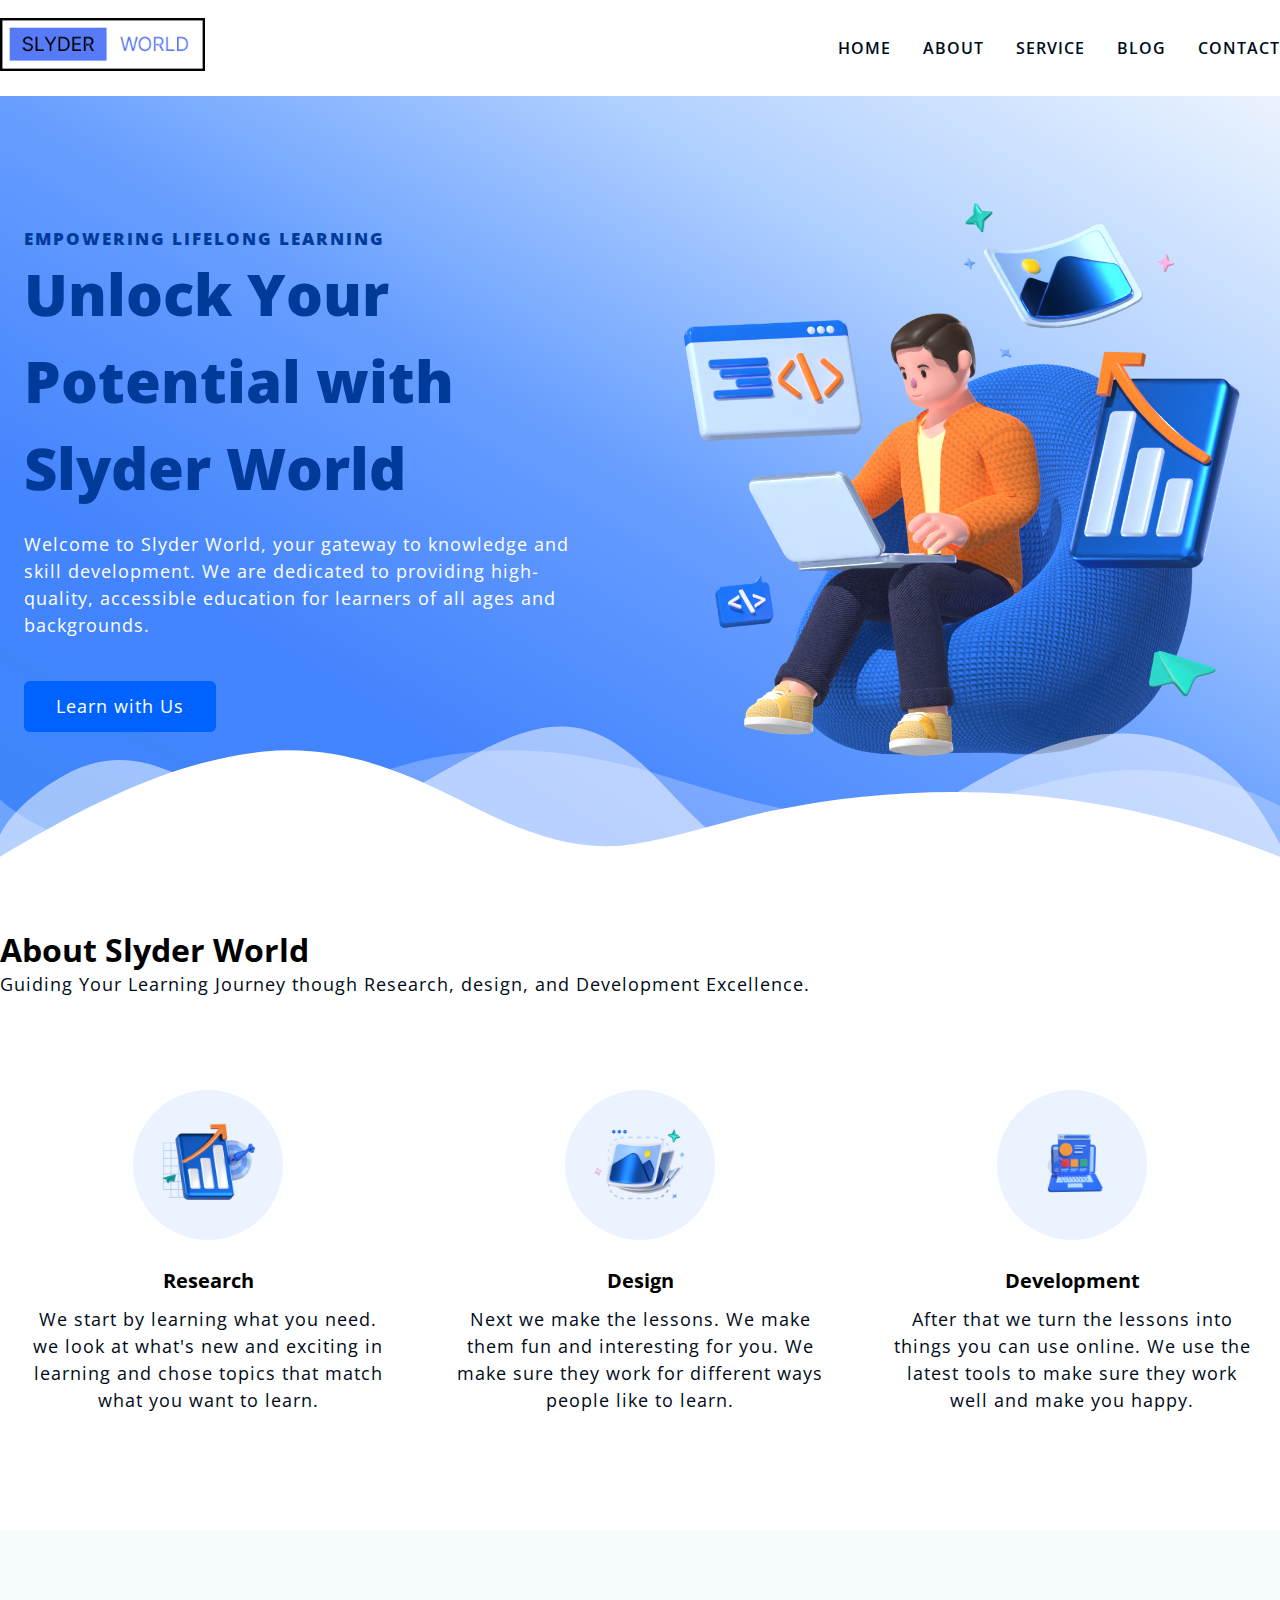
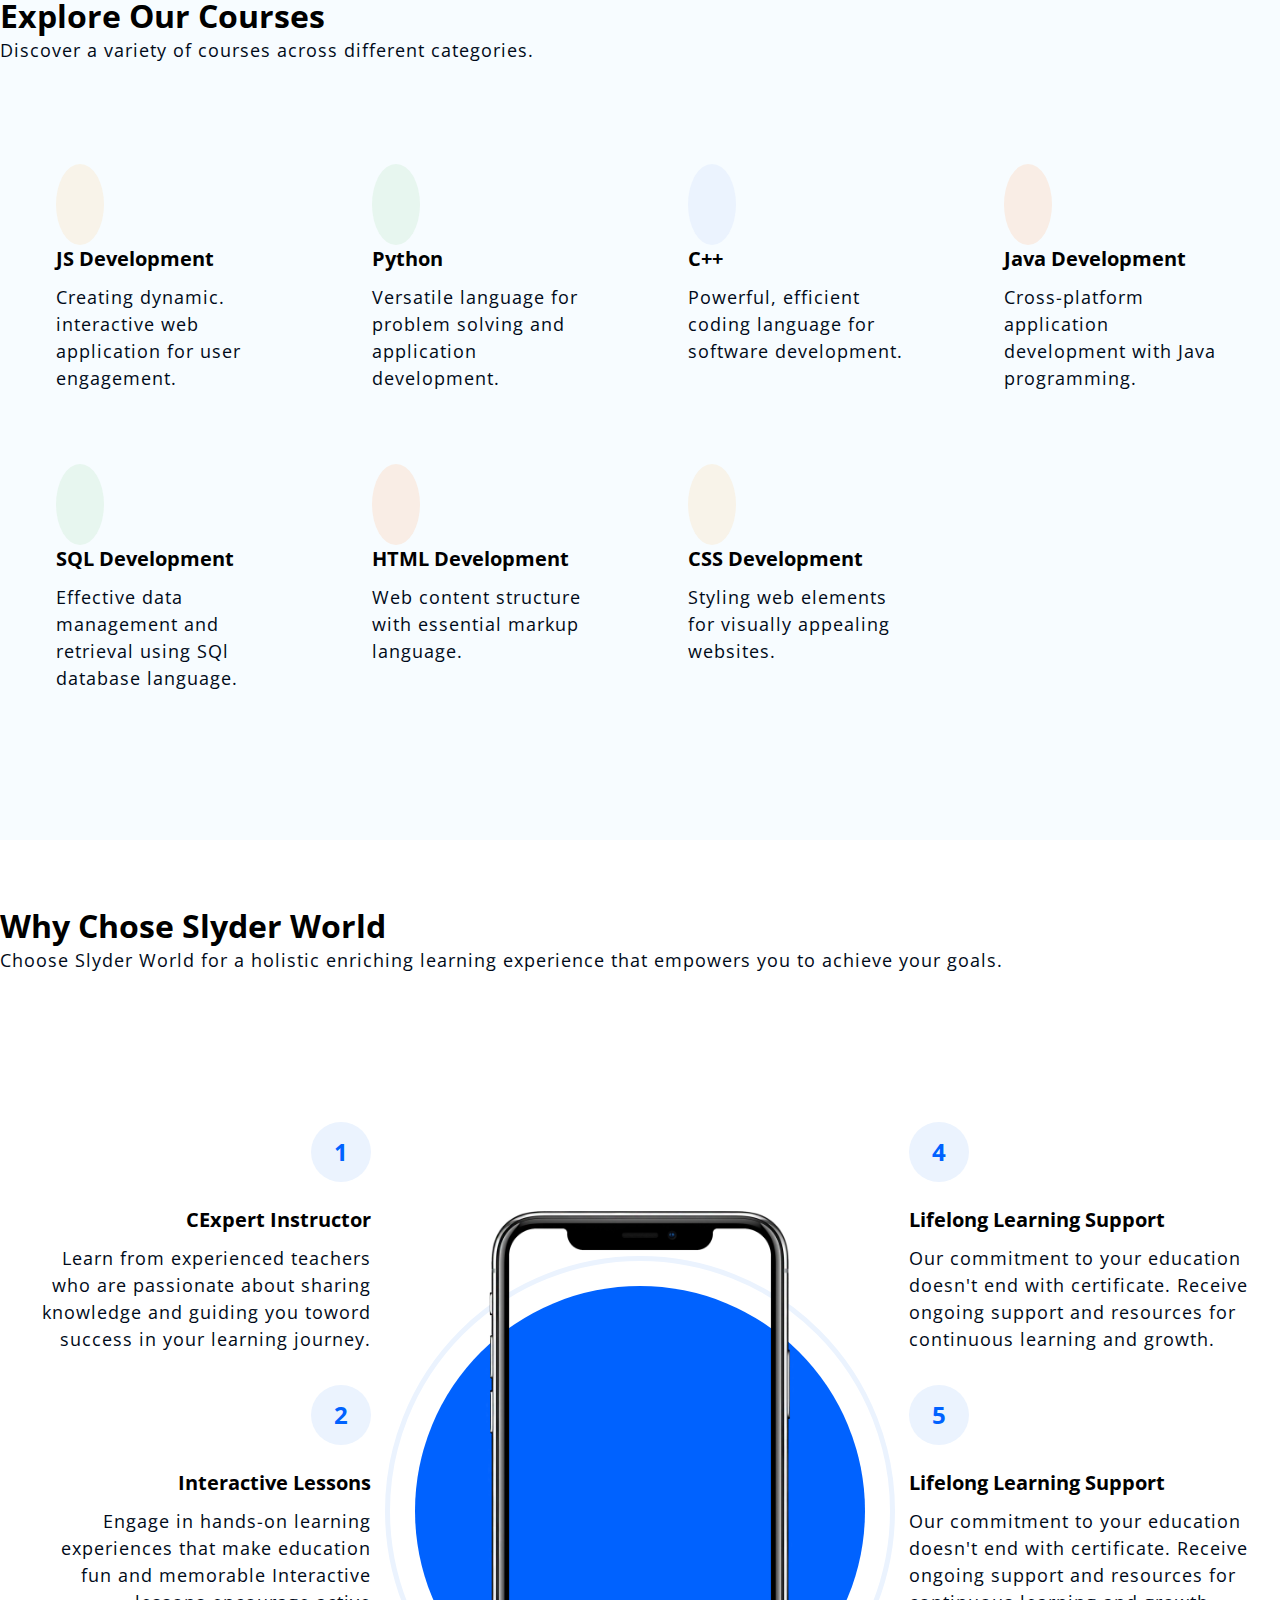
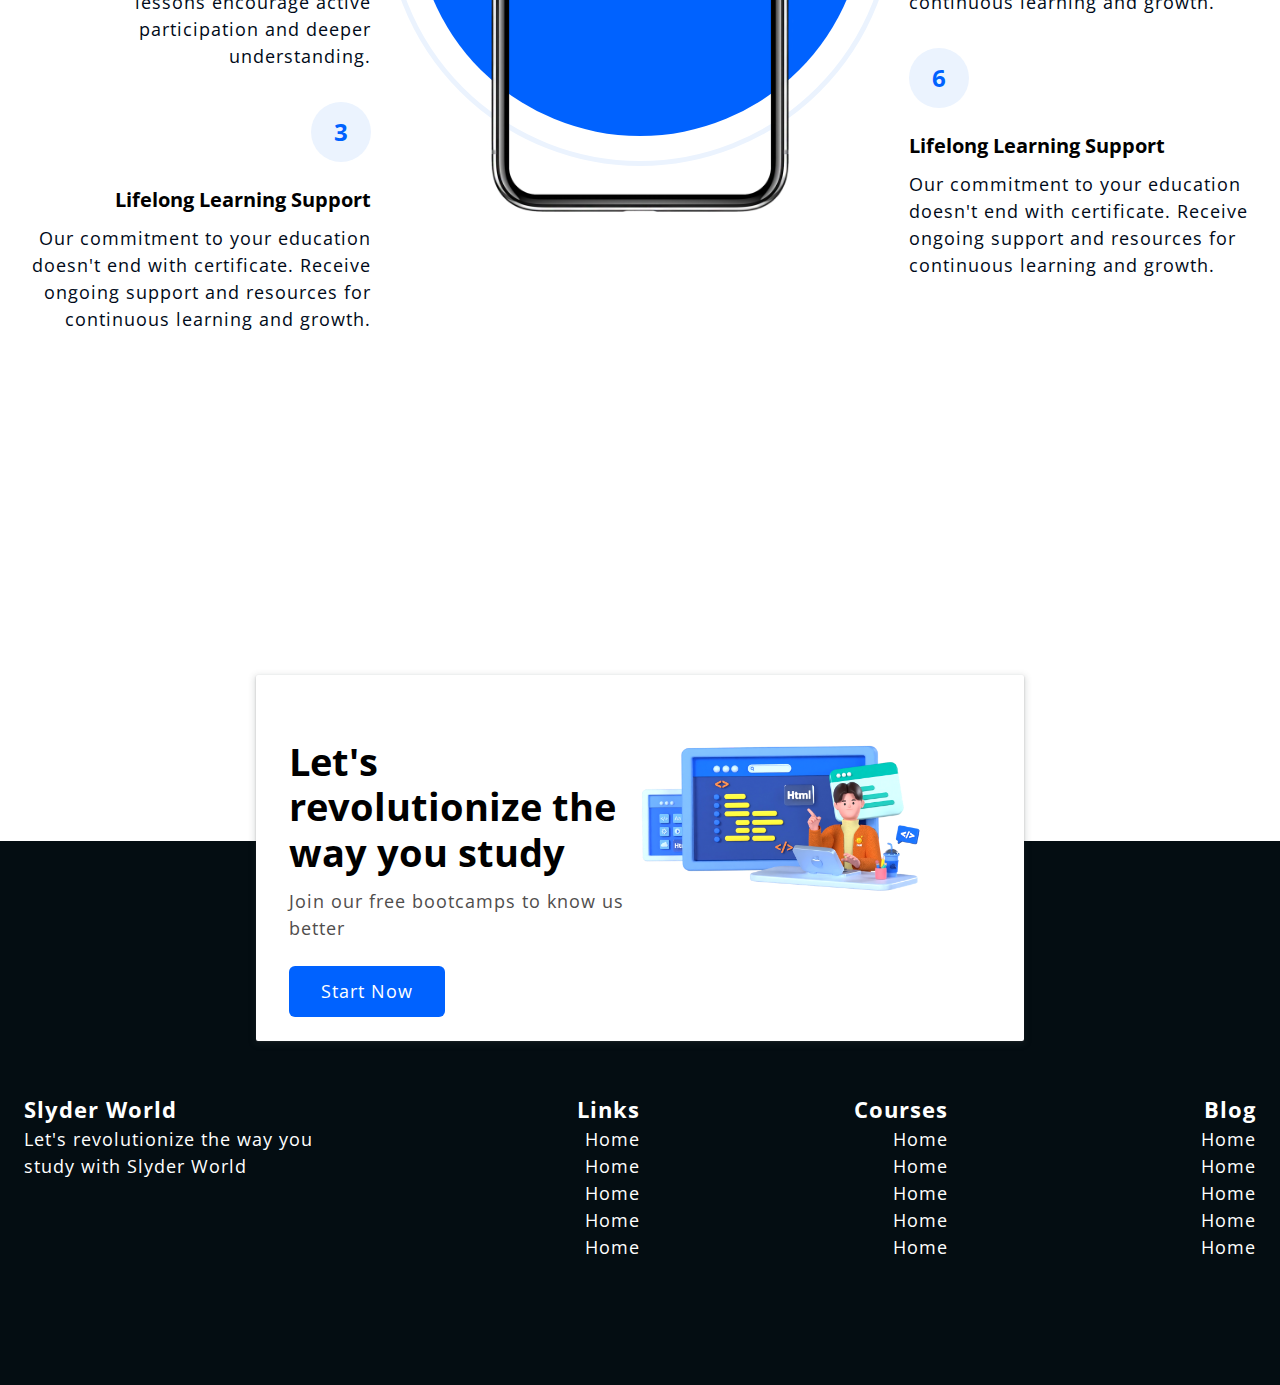
<file: index.html>
<!DOCTYPE html>
<html lang="en">
  <head>
    <meta charset="UTF-8" />
    <meta name="viewport" content="width=device-width, initial-scale=1.0" />
    <link
      rel="stylesheet"
      href="https://cdnjs.cloudflare.com/ajax/libs/font-awesome/6.4.2/css/all.min.css"
      integrity="sha512-z3gLpd7yknf1YoNbCzqRKc4qyor8gaKU1qmn+CShxbuBusANI9QpRohGBreCFkKxLhei6S9CQXFEbbKuqLg0DA=="
      crossorigin="anonymous"
      referrerpolicy="no-referrer"
    />
    <link rel="stylesheet" href="./css/style.css" />
    <title>SLYDER WORLD</title>
  </head>
  <body>
    <!-- ========== Start NAVBAR Section ========== -->

    <header class="section-navbar">
      <div class="container">
        <div class="navbar-brand">
          <a href="./index.html">
            <img
              src="./images/logo.png"
              alt="brand-logo"
              width="80%"
              height="auto"
            />
          </a>
        </div>
        <nav class="navbar">
          <ul>
            <li class="nav-item">
              <a href="./index.html" class="nav-link">home</a>
            </li>
            <li class="nav-item">
              <a href="./about.html" class="nav-link">about</a>
            </li>
            <li class="nav-item">
              <a href="./service.html" class="nav-link">service</a>
            </li>
            <li class="nav-item">
              <a href="./blog.html" class="nav-link">blog</a>
            </li>
            <li class="nav-item">
              <a href="./contact.html" class="nav-link">contact</a>
            </li>
          </ul>
        </nav>
      </div>
    </header>

    <!-- ========== End NAVBAR Section ========== -->

    <!-- ========== Start HERO Section ========== -->

    <main>
      <div class="section-hero">
        <div class="container grid grid-two--cols">
          <div class="section-hero--contant">
            <div class="hero-subheading">EMPOWERING LIFELONG LEARNING</div>
            <h1 class="hero-heading">
              Unlock Your Potential with Slyder World
            </h1>
            <p class="hero-para">
              Welcome to Slyder World, your gateway to knowledge and skill
              development. We are dedicated to providing high-quality,
              accessible education for learners of all ages and backgrounds.
            </p>
            <div class="hero-btn">
              <a href="./service.html" class="btn btn-white">Learn with Us</a>
            </div>
          </div>
          <div class="section-hero--img">
            <figure>
              <img src="./images/main-hero.png" alt="main-hero-img" />
            </figure>
          </div>
        </div>
      </div>
      <div class="custom-shape-divider-bottom-1697269129">
        <svg
          data-name="Layer 1"
          xmlns="http://www.w3.org/2000/svg"
          viewBox="0 0 1200 120"
          preserveAspectRatio="none"
        >
          <path
            d="M0,0V46.29c47.79,22.2,103.59,32.17,158,28,70.36-5.37,136.33-33.31,206.8-37.5C438.64,32.43,512.34,53.67,583,72.05c69.27,18,138.3,24.88,209.4,13.08,36.15-6,69.85-17.84,104.45-29.34C989.49,25,1113-14.29,1200,52.47V0Z"
            opacity=".25"
            class="shape-fill"
          ></path>
          <path
            d="M0,0V15.81C13,36.92,27.64,56.86,47.69,72.05,99.41,111.27,165,111,224.58,91.58c31.15-10.15,60.09-26.07,89.67-39.8,40.92-19,84.73-46,130.83-49.67,36.26-2.85,70.9,9.42,98.6,31.56,31.77,25.39,62.32,62,103.63,73,40.44,10.79,81.35-6.69,119.13-24.28s75.16-39,116.92-43.05c59.73-5.85,113.28,22.88,168.9,38.84,30.2,8.66,59,6.17,87.09-7.5,22.43-10.89,48-26.93,60.65-49.24V0Z"
            opacity=".5"
            class="shape-fill"
          ></path>
          <path
            d="M0,0V5.63C149.93,59,314.09,71.32,475.83,42.57c43-7.64,84.23-20.12,127.61-26.46,59-8.63,112.48,12.24,165.56,35.4C827.93,77.22,886,95.24,951.2,90c86.53-7,172.46-45.71,248.8-84.81V0Z"
            class="shape-fill"
          ></path>
        </svg>
      </div>
    </main>

    <!-- ========== End HERO Section ========== -->

    <!-- ?========== Start About Section ========== -->

    <section class="section-about">
      <div class="container">
        <h2 class="section-common--heading">About Slyder World</h2>
        <p class="section-common-subheading">
          Guiding Your Learning Journey though Research, design, and Development
          Excellence.
        </p>

        <div class="container grid grid-three--cols">
          <div class="about-div">
            <div class="icon">
              <img src="./images/research.png" alt="" />
            </div>
            <h3 class="section-common-title">Research</h3>
            <p class="section-common-subheading">
              We start by learning what you need. we look at what's new and
              exciting in learning and chose topics that match what you want to
              learn.
            </p>
          </div>

          <div class="about-div">
            <div class="icon">
              <img src="./images/design.png" alt="" />
            </div>
            <h3 class="section-common-title">Design</h3>
            <p class="section-common-subheading">
              Next we make the lessons. We make them fun and interesting for
              you. We make sure they work for different ways people like to
              learn.
            </p>
          </div>

          <div class="about-div">
            <div class="icon">
              <img src="./images/dev.png" alt="" />
            </div>
            <h3 class="section-common-title">Development</h3>
            <p class="section-common-subheading">
              After that we turn the lessons into things you can use online. We
              use the latest tools to make sure they work well and make you
              happy.
            </p>
          </div>
        </div>
      </div>
    </section>

    <!-- ========== End About Section ========== -->

    <!-- ========== Start COURSES Section ========== -->

    <section class="section-course">
      <div class="container">
        <h2 class="section-common--heading">Explore our courses</h2>
        <p class="section-common-subheading">
          Discover a variety of courses across different categories.
        </p>
        <div class="container grid grid-four--cols">
          <div class="course-div">
            <div class="icon">
              <i class="fa-brands fa-square-js"></i>
            </div>
            <h3 class="section-common-title">JS Development</h3>
            <p class="section-common-subheading">
              Creating dynamic. interactive web application for user engagement.
            </p>
          </div>

          <div class="course-div">
            <div class="icon">
              <i class="fa-brands fa-python"></i>
            </div>
            <h3 class="section-common-title">Python</h3>
            <p class="section-common-subheading">
              Versatile language for problem solving and application
              development.
            </p>
          </div>

          <div class="course-div">
            <div class="icon">
              <i class="fa-brands fa-codepen"></i>
            </div>
            <h3 class="section-common-title">C++</h3>
            <p class="section-common-subheading">
              Powerful, efficient coding language for software development.
            </p>
          </div>

          <div class="course-div">
            <div class="icon">
              <i class="fa-brands fa-java"></i>
            </div>
            <h3 class="section-common-title">Java Development</h3>
            <p class="section-common-subheading">
              Cross-platform application development with Java programming.
            </p>
          </div>

          <div class="course-div">
            <div class="icon">
              <i class="fa-brands fa-codepen"></i>
            </div>
            <h3 class="section-common-title">SQL Development</h3>
            <p class="section-common-subheading">
              Effective data management and retrieval using SQl database
              language.
            </p>
          </div>

          <div class="course-div">
            <div class="icon">
              <i class="fa-brands fa-html5"></i>
            </div>
            <h3 class="section-common-title">HTML Development</h3>
            <p class="section-common-subheading">
              Web content structure with essential markup language.
            </p>
          </div>

          <div class="course-div">
            <div class="icon">
              <i class="fa-brands fa-css3-alt"></i>
            </div>
            <h3 class="section-common-title">CSS Development</h3>
            <p class="section-common-subheading">
              Styling web elements for visually appealing websites.
            </p>
          </div>
        </div>
      </div>
    </section>

    <!-- ========== End COURSES Section ========== -->

    <!-- ========== Start Why chose Section ========== -->

    <section class="section-why--chose">
      <div class="container">
        <h2 class="section-common--heading">Why chose Slyder World</h2>
        <p class="section-common-subheading">
          Choose Slyder World for a holistic enriching learning experience that
          empowers you to achieve your goals.
        </p>
      </div>

      <div class="container grid grid-three--cols">
        <div class="chose-left-div text-align--right">
          <div class="why-chose--div">
            <div class="common-text-highlight">1</div>
            <h3 class="section-common-title">CExpert Instructor</h3>
            <p class="section-common-subheading">
              Learn from experienced teachers who are passionate about sharing
              knowledge and guiding you toword success in your learning journey.
            </p>
          </div>

          <div class="why-chose--div">
            <div class="common-text-highlight">2</div>
            <h3 class="section-common-title">Interactive Lessons</h3>
            <p class="section-common-subheading">
              Engage in hands-on learning experiences that make education fun
              and memorable Interactive lessons encourage active participation
              and deeper understanding.
            </p>
          </div>

          <div class="why-chose--div">
            <div class="common-text-highlight">3</div>
            <h3 class="section-common-title">Lifelong Learning Support</h3>
            <p class="section-common-subheading">
              Our commitment to your education doesn't end with certificate.
              Receive ongoing support and resources for continuous learning and
              growth.
            </p>
          </div>
        </div>

        <div class="chose-center--div">
          <figure>
            <img src="./images/mobile.png" alt="" />
          </figure>
        </div>

        <div class="chose-right--div text-align-left">
          <div class="chose-left-div text-align--left">
            <div class="why-chose--div">
              <div class="common-text-highlight">4</div>
              <h3 class="section-common-title">Lifelong Learning Support</h3>
              <p class="section-common-subheading">
                Our commitment to your education doesn't end with certificate.
                Receive ongoing support and resources for continuous learning
                and growth.
              </p>
            </div>

            <div class="why-chose--div">
              <div class="common-text-highlight">5</div>
              <h3 class="section-common-title">Lifelong Learning Support</h3>
              <p class="section-common-subheading">
                Our commitment to your education doesn't end with certificate.
                Receive ongoing support and resources for continuous learning
                and growth.
              </p>
            </div>

            <div class="why-chose--div">
              <div class="common-text-highlight">6</div>
              <h3 class="section-common-title">Lifelong Learning Support</h3>
              <p class="section-common-subheading">
                Our commitment to your education doesn't end with certificate.
                Receive ongoing support and resources for continuous learning
                and growth.
              </p>
            </div>
          </div>
        </div>
      </div>
    </section>

    <!-- ========== End Why chose Section ========== -->

    <!-- ========== Start contact home Section ========== -->

    <div class="section-contact--homepage" id="section---homepage">
      <div class="container grid grid-two--cols">
        <div class="contact-content">
          <h2 class="contact-title">Let's revolutionize the way you study</h2>
          <p>Join our free bootcamps to know us better</p>
          <div class="btn">
            <a href="contact.html">start now</a>
          </div>
        </div>
        <div class="contact-image">
          <img src="./images/main.png" />
        </div>
      </div>
    </div>

    <!-- ========== End contact home Section ========== -->

    <!-- ========== Start Footer Section ========== -->
    <footer>
      <div class="container grid grid-four--cols">
        <div class="footer-1--div">
          <div class="logo-brand">
            <a href="index.html" class="footer-subheading">Slyder World</a>
          </div>
          <p>Let's revolutionize the way you study with Slyder World</p>

          <div class="social-footer--icons">
            <a
              href="https://www.linkedin.com/in/rohan-vishwakarma-18507a293/"
              target="_blank"
            >
              <i class="fa-brands fa-linkedin"></i>
            </a>

            <a
              href="https://www.instagram.com/its_rohan_vishwakarma_/"
              target="_blank"
            >
              <i class="fa-brands fa-instagram"></i>
            </a>

            <a href="https://github.com/RohanVishwakarma001" target="_blank">
              <i class="fa-brands fa-github"></i>
            </a>
          </div>
        </div>

        <div class="footer-2--div">
          <p class="footer-subheading">Links</p>
          <ul>
            <li><a href="#">Home</a></li>
            <li><a href="#">Home</a></li>
            <li><a href="#">Home</a></li>
            <li><a href="#">Home</a></li>
            <li><a href="#">Home</a></li>
          </ul>
        </div>

        <div class="footer-3--div">
          <p class="footer-subheading">Courses</p>
          <ul>
            <li><a href="#">Home</a></li>
            <li><a href="#">Home</a></li>
            <li><a href="#">Home</a></li>
            <li><a href="#">Home</a></li>
            <li><a href="#">Home</a></li>
          </ul>
        </div>

        <div class="footer-4--div">
          <p class="footer-subheading">Blog</p>
          <ul>
            <li><a href="#">Home</a></li>
            <li><a href="#">Home</a></li>
            <li><a href="#">Home</a></li>
            <li><a href="#">Home</a></li>
            <li><a href="#">Home</a></li>
          </ul>
        </div>
      </div>
    </footer>
    <!-- ========== End Footer Section ========== -->
  </body>
</html>
</file>
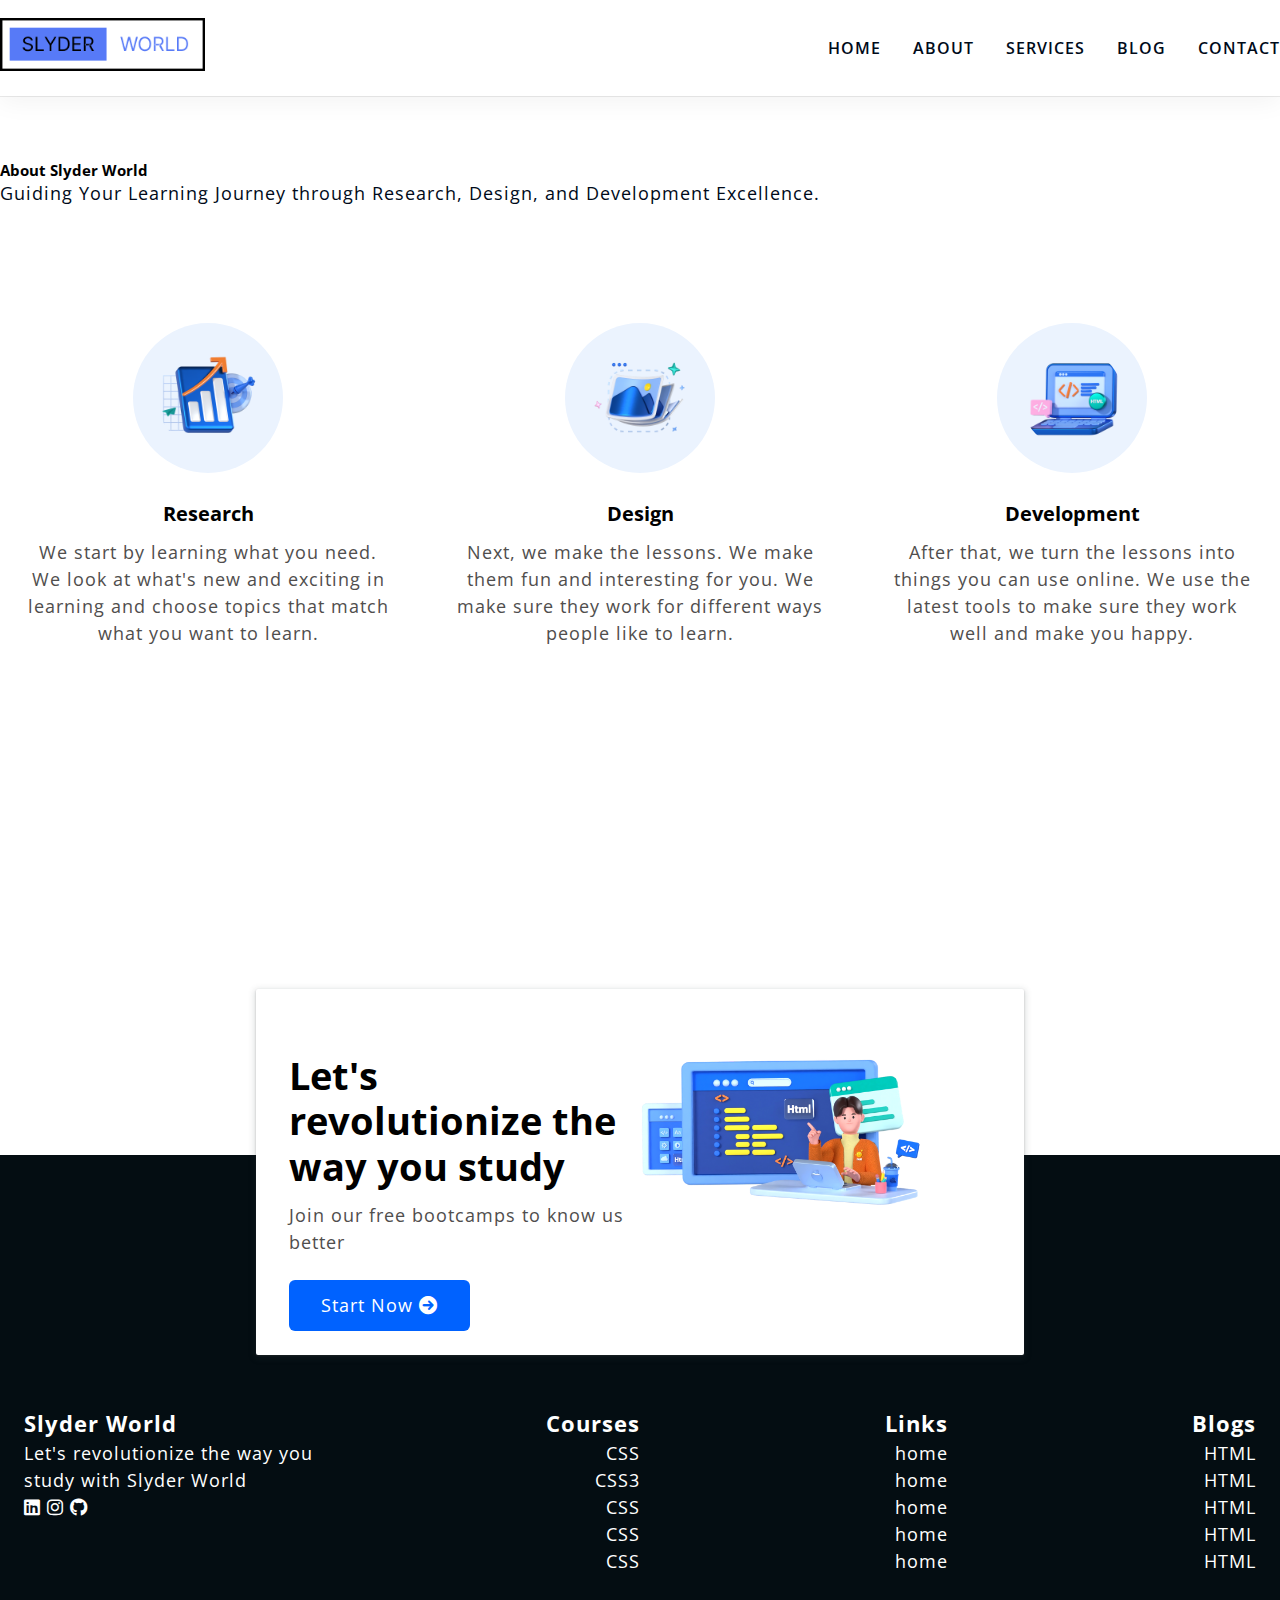
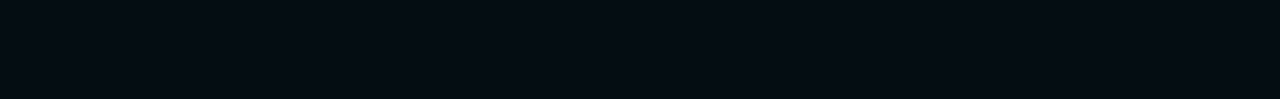
<file: about.html>
<!DOCTYPE html>
<html lang="en">
  <head>
    <meta charset="UTF-8" />
    <meta name="viewport" content="width=device-width, initial-scale=1.0" />
    <title>About page</title>
    <link
      rel="stylesheet"
      href="https://cdnjs.cloudflare.com/ajax/libs/font-awesome/6.0.0/css/all.min.css"
      integrity="sha512-9usAa10IRO0HhonpyAIVpjrylPvoDwiPUiKdWk5t3PyolY1cOd4DSE0Ga+ri4AuTroPR5aQvXU9xC6qOPnzFeg=="
      crossorigin="anonymous"
      referrerpolicy="no-referrer"
    />

    <link rel="stylesheet" href="css/style.css" />
  </head>
  <bod>
    <!-- ========== Start NAVBAR Section ========== -->
    <header class="section-navbar">
      <div class="container">
        <div class="navbar-brand">
          <a href="index.html">
            <img
              src="./images/logo.png"
              alt="my slyder world logo"
              width="80%"
              height="auto"
            />
          </a>
        </div>
        <nav class="navbar">
          <ul>
            <li class="nav-item">
              <a class="nav-link" href="index.html"> home </a>
            </li>
            <li class="nav-item">
              <a class="nav-link" href="about.html"> about </a>
            </li>
            <li class="nav-item">
              <a class="nav-link" href="service.html"> services </a>
            </li>
            <li class="nav-item">
              <a class="nav-link" href="blog.html"> blog </a>
            </li>
            <li class="nav-item">
              <a class="nav-link" href="contact.html"> contact </a>
            </li>
          </ul>
        </nav>
      </div>
    </header>

    <!-- ========== End NAVBAR Section ========== -->
    <!-- ========== Start about Section ========== -->

    <section class="section-about">
      <div class="container">
        <h2 class="section-common-heading">About Slyder World</h2>
        <p class="section-common-subheading">
          Guiding Your Learning Journey through Research, Design, and
          Development Excellence.
        </p>
      </div>

      <div class="container grid grid-three--cols">
        <div class="about-div">
          <div class="icon">
            <img src="images/research.png" alt=" research team" />
          </div>
          <h3 class="section-common-title">Research</h3>
          <p>
            We start by learning what you need. We look at what's new and
            exciting in learning and choose topics that match what you want to
            learn.
          </p>
        </div>

        <div class="about-div">
          <div class="icon">
            <img src="images/design.png" alt="slyder worldresearch team" />
          </div>
          <h3 class="section-common-title">Design</h3>
          <p>
            Next, we make the lessons. We make them fun and interesting for you.
            We make sure they work for different ways people like to learn.
          </p>
        </div>

        <div class="about-div">
          <div class="icon">
            <img src="images/Coding.png" alt="slyder world research team" />
          </div>
          <h3 class="section-common-title">Development</h3>
          <p>
            After that, we turn the lessons into things you can use online. We
            use the latest tools to make sure they work well and make you happy.
          </p>
        </div>
      </div>
    </section>

    <!-- ========== End about Section ========== -->

    <!-- ========== Start contact home Section ========== -->

    <div class="section-contact--homepage" id="section-contact--homepage">
      <div class="container grid grid-two--cols">
        <div class="contact-content">
          <h2 class="contact-title">Let's revolutionize the way you study</h2>
          <p>Join our free bootcamps to know us better</p>
          <div class="btn">
            <a href="contact.html">
              start now <i class="fa-solid fa-arrow-circle-right"></i>
            </a>
          </div>
        </div>
        <div class="contact-image">
          <img src="images/main.png" alt="a guy doing coding" />
        </div>
      </div>
    </div>

    <!-- ========== End contact home Section ========== -->

    <!-- ========== Start   FOOTER Section ========== -->

    <footer>
      <div class="container grid grid-four--cols">
        <div class="footer-1--div">
          <div class="logo-brand">
            <a href="index.html" class="footer-subheading">Slyder World</a>
          </div>
          <p>Let's revolutionize the way you study with Slyder World</p>

          <div class="social-footer--icons">
            <a href="https://www.linkedin.com/in/rohan-vishwakarma-18507a293/" target="_blank">
                <i class="fa-brands fa-linkedin"></i>
            </a>

            <a href="https://www.instagram.com/its_rohan_vishwakarma_/" target="_blank">
                <i class="fa-brands fa-instagram"></i>
            </a>

            <a href="https://github.com/RohanVishwakarma001" target="_blank">
                <i class="fa-brands fa-github"></i>
            </a>
        </div>
        </div>

        <div class="footer-2--div">
          <p class="footer-subheading">Courses</p>
          <ul>
            <li><a href="index.html"> CSS </a></li>
            <li><a href="index.html"> CSS3 </a></li>
            <li><a href="index.html"> CSS </a></li>
            <li><a href="index.html"> CSS </a></li>
            <li><a href="index.html"> CSS </a></li>
          </ul>
        </div>

        <div class="footer-3--div">
          <p class="footer-subheading">Links</p>
          <ul>
            <li><a href="index.html"> home </a></li>
            <li><a href="index.html"> home </a></li>
            <li><a href="index.html"> home </a></li>
            <li><a href="index.html"> home </a></li>
            <li><a href="index.html"> home </a></li>
          </ul>
        </div>

        <div class="footer-4--div">
          <p class="footer-subheading">Blogs</p>
          <ul>
            <li><a href="index.html"> HTML </a></li>
            <li><a href="index.html"> HTML </a></li>
            <li><a href="index.html"> HTML </a></li>
            <li><a href="index.html"> HTML </a></li>
            <li><a href="index.html"> HTML </a></li>
          </ul>
        </div>
      </div>
    </footer>

    <!-- ========== End   FOOTER Section ========== -->
  </bod>
</html>
</file>
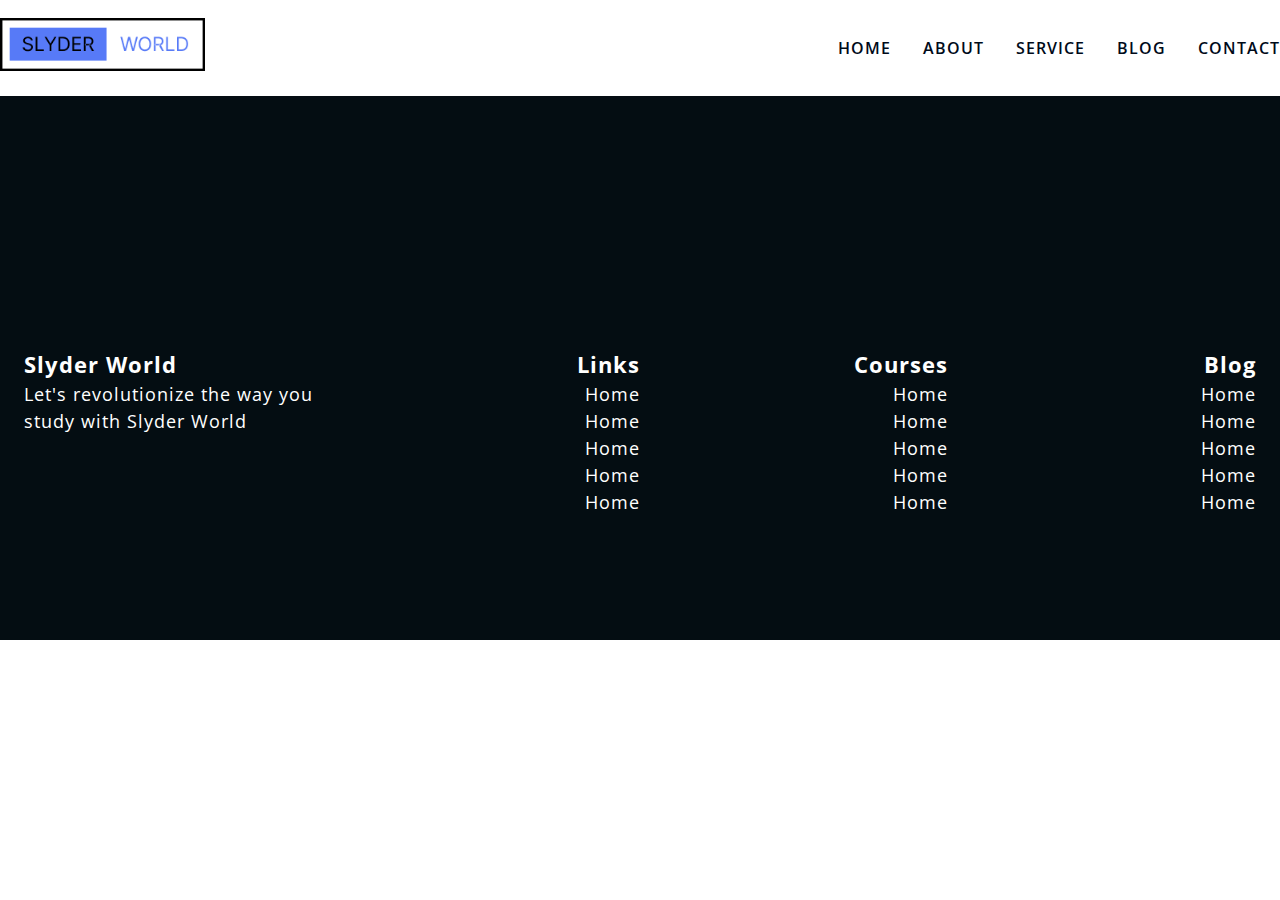
<file: blog.html>
<!DOCTYPE html>
<html lang="en">
  <head>
    <meta charset="UTF-8" />
    <meta name="viewport" content="width=device-width, initial-scale=1.0" />
    <link rel="stylesheet" href="./css/style.css" />
    <title>Blog</title>
  </head>
  <body>
    <header class="section-navbar">
      <div class="container">
        <div class="navbar-brand">
          <a href="./index.html">
            <img
              src="./images/logo.png"
              alt="brand-logo"
              width="80%"
              height="auto"
            />
          </a>
        </div>
        <nav class="navbar">
          <ul>
            <li class="nav-item">
              <a href="./index.html" class="nav-link">home</a>
            </li>
            <li class="nav-item">
              <a href="./about.html" class="nav-link">about</a>
            </li>
            <li class="nav-item">
              <a href="./service.html" class="nav-link">service</a>
            </li>
            <li class="nav-item">
              <a href="./blog.html" class="nav-link">blog</a>
            </li>
            <li class="nav-item">
              <a href="./contact.html" class="nav-link">contact</a>
            </li>
          </ul>
        </nav>
      </div>
    </header>

    <footer>
      <div class="container grid grid-four--cols">
        <div class="footer-1--div">
          <div class="logo-brand">
            <a href="index.html" class="footer-subheading">Slyder World</a>
          </div>
          <p>Let's revolutionize the way you study with Slyder World</p>

          <div class="social-footer--icons">
            <a
              href="https://www.linkedin.com/in/rohan-vishwakarma-18507a293/"
              target="_blank"
            >
              <i class="fa-brands fa-linkedin"></i>
            </a>

            <a
              href="https://www.instagram.com/its_rohan_vishwakarma_/"
              target="_blank"
            >
              <i class="fa-brands fa-instagram"></i>
            </a>

            <a href="https://github.com/RohanVishwakarma001" target="_blank">
              <i class="fa-brands fa-github"></i>
            </a>
          </div>
        </div>

        <div class="footer-2--div">
          <p class="footer-subheading">Links</p>
          <ul>
            <li><a href="#">Home</a></li>
            <li><a href="#">Home</a></li>
            <li><a href="#">Home</a></li>
            <li><a href="#">Home</a></li>
            <li><a href="#">Home</a></li>
          </ul>
        </div>

        <div class="footer-3--div">
          <p class="footer-subheading">Courses</p>
          <ul>
            <li><a href="#">Home</a></li>
            <li><a href="#">Home</a></li>
            <li><a href="#">Home</a></li>
            <li><a href="#">Home</a></li>
            <li><a href="#">Home</a></li>
          </ul>
        </div>

        <div class="footer-4--div">
          <p class="footer-subheading">Blog</p>
          <ul>
            <li><a href="#">Home</a></li>
            <li><a href="#">Home</a></li>
            <li><a href="#">Home</a></li>
            <li><a href="#">Home</a></li>
            <li><a href="#">Home</a></li>
          </ul>
        </div>
      </div>
    </footer>
  </body>
</html>
</file>
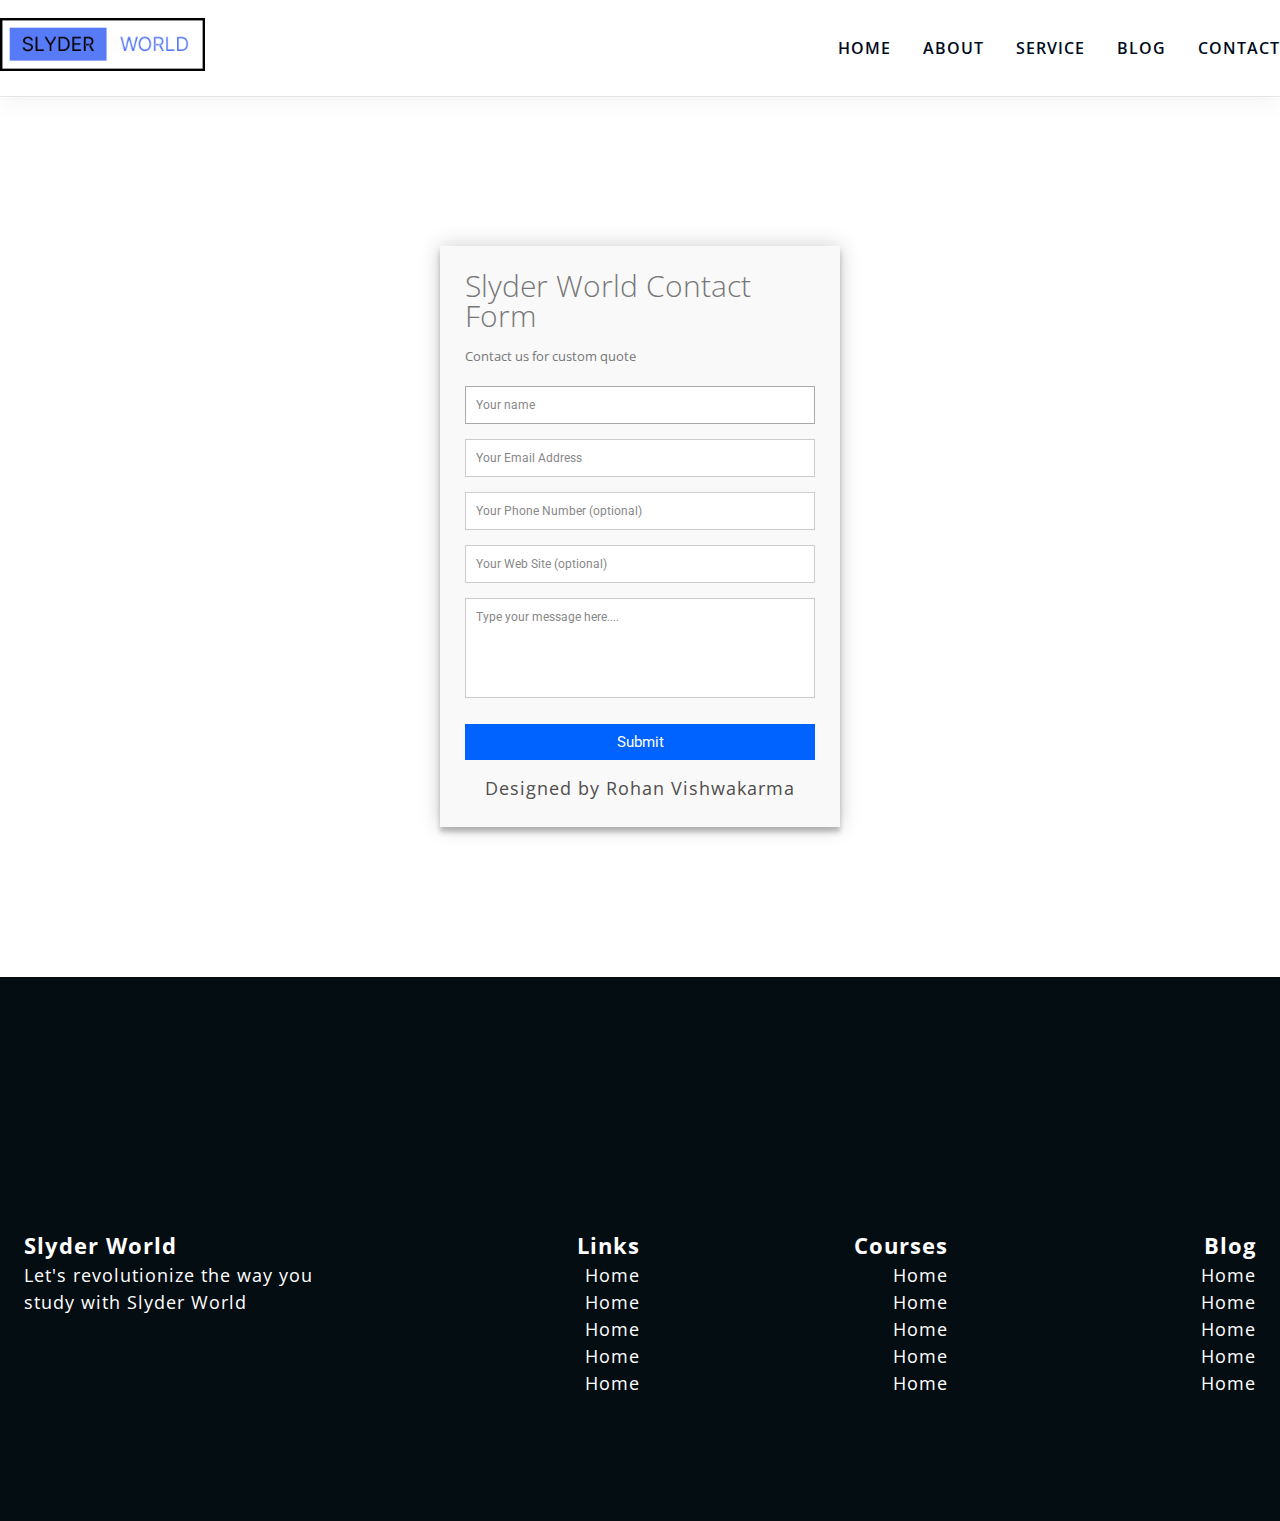
<file: contact.html>
<!DOCTYPE html>
<html lang="en">
  <head>
    <meta charset="UTF-8" />
    <meta name="viewport" content="width=device-width, initial-scale=1.0" />
    <link rel="stylesheet" href="./css/style.css" />
    <link rel="stylesheet" href="./css/contact_style.css" />
    <title>Contact</title>
  </head>
  <body>
    <header class="section-navbar">
      <div class="container">
        <div class="navbar-brand">
          <a href="./index.html">
            <img
              src="./images/logo.png"
              alt="brand-logo"
              width="80%"
              height="auto"
            />
          </a>
        </div>
        <nav class="navbar">
          <ul>
            <li class="nav-item">
              <a href="./index.html" class="nav-link">home</a>
            </li>
            <li class="nav-item">
              <a href="./about.html" class="nav-link">about</a>
            </li>
            <li class="nav-item">
              <a href="./service.html" class="nav-link">service</a>
            </li>
            <li class="nav-item">
              <a href="./blog.html" class="nav-link">blog</a>
            </li>
            <li class="nav-item">
              <a href="./contact.html" class="nav-link">contact</a>
            </li>
          </ul>
        </nav>
      </div>
    </header>
    <section class="contact_section">
      <div class="container_contact">
        <form id="contact" action="" method="post">
          <h3>Slyder World Contact Form</h3>
          <h4>Contact us for custom quote</h4>
          <fieldset>
            <input
              placeholder="Your name"
              type="text"
              tabindex="1"
              required
              autofocus
            />
          </fieldset>
          <fieldset>
            <input
              placeholder="Your Email Address"
              type="email"
              tabindex="2"
              required
            />
          </fieldset>
          <fieldset>
            <input
              placeholder="Your Phone Number (optional)"
              type="tel"
              tabindex="3"
              required
            />
          </fieldset>
          <fieldset>
            <input
              placeholder="Your Web Site (optional)"
              type="url"
              tabindex="4"
              required
            />
          </fieldset>
          <fieldset>
            <textarea
              placeholder="Type your message here...."
              tabindex="5"
              required
            ></textarea>
          </fieldset>
          <fieldset>
            <button
              name="submit"
              type="submit"
              id="contact-submit"
              data-submit="...Sending"
            >
              Submit
            </button>
          </fieldset>
          <p class="copyright">
            Designed by
            <a href="#" target="_blank" title="Rohan"
              >Rohan Vishwakarma</a
            >
          </p>
        </form>
      </div>
    </section>

    <section>
      <footer>
        <div class="container grid grid-four--cols">
          <div class="footer-1--div">
            <div class="logo-brand">
              <a href="index.html" class="footer-subheading">Slyder World</a>
            </div>
            <p>Let's revolutionize the way you study with Slyder World</p>

            <div class="social-footer--icons">
              <a
                href="https://www.linkedin.com/in/rohan-vishwakarma-18507a293/"
                target="_blank"
              >
                <i class="fa-brands fa-linkedin"></i>
              </a>

              <a
                href="https://www.instagram.com/its_rohan_vishwakarma_/"
                target="_blank"
              >
                <i class="fa-brands fa-instagram"></i>
              </a>

              <a href="https://github.com/RohanVishwakarma001" target="_blank">
                <i class="fa-brands fa-github"></i>
              </a>
            </div>
          </div>

          <div class="footer-2--div">
            <p class="footer-subheading">Links</p>
            <ul>
              <li><a href="#">Home</a></li>
              <li><a href="#">Home</a></li>
              <li><a href="#">Home</a></li>
              <li><a href="#">Home</a></li>
              <li><a href="#">Home</a></li>
            </ul>
          </div>

          <div class="footer-3--div">
            <p class="footer-subheading">Courses</p>
            <ul>
              <li><a href="#">Home</a></li>
              <li><a href="#">Home</a></li>
              <li><a href="#">Home</a></li>
              <li><a href="#">Home</a></li>
              <li><a href="#">Home</a></li>
            </ul>
          </div>

          <div class="footer-4--div">
            <p class="footer-subheading">Blog</p>
            <ul>
              <li><a href="#">Home</a></li>
              <li><a href="#">Home</a></li>
              <li><a href="#">Home</a></li>
              <li><a href="#">Home</a></li>
              <li><a href="#">Home</a></li>
            </ul>
          </div>
        </div>
      </footer>
    </section>
  </body>
</html>
</file>
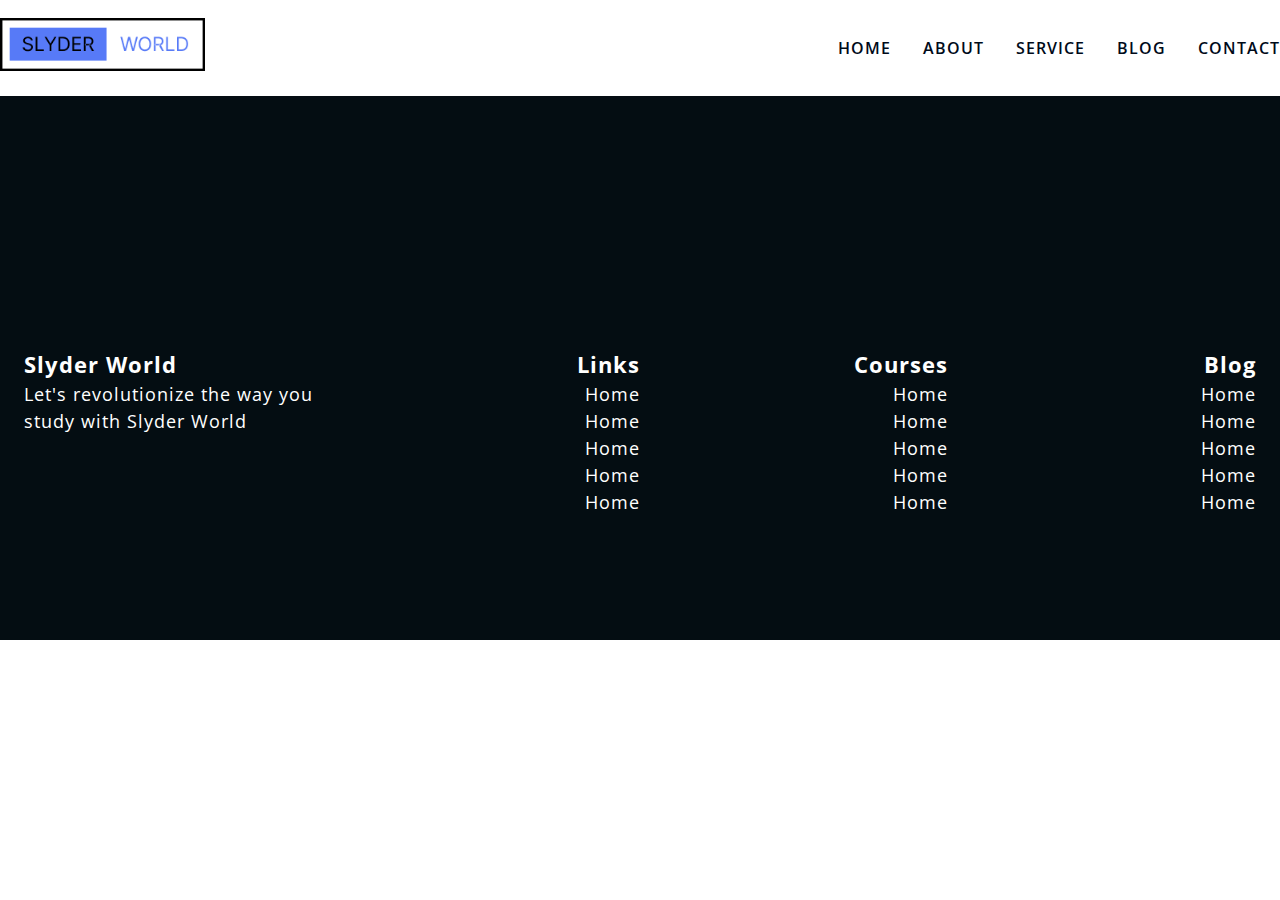
<file: service.html>
<!DOCTYPE html>
<html lang="en">
  <head>
    <meta charset="UTF-8" />
    <meta name="viewport" content="width=device-width, initial-scale=1.0" />
    <link rel="stylesheet" href="./css/style.css" />
    <title>Service</title>
  </head>
  <body>
    <header class="section-navbar">
      <div class="container">
        <div class="navbar-brand">
          <a href="./index.html">
            <img
              src="./images/logo.png"
              alt="brand-logo"
              width="80%"
              height="auto"
            />
          </a>
        </div>
        <nav class="navbar">
          <ul>
            <li class="nav-item">
              <a href="./index.html" class="nav-link">home</a>
            </li>
            <li class="nav-item">
              <a href="./about.html" class="nav-link">about</a>
            </li>
            <li class="nav-item">
              <a href="./service.html" class="nav-link">service</a>
            </li>
            <li class="nav-item">
              <a href="./blog.html" class="nav-link">blog</a>
            </li>
            <li class="nav-item">
              <a href="./contact.html" class="nav-link">contact</a>
            </li>
          </ul>
        </nav>
      </div>
    </header>

    <footer>
      <div class="container grid grid-four--cols">
        <div class="footer-1--div">
          <div class="logo-brand">
            <a href="index.html" class="footer-subheading">Slyder World</a>
          </div>
          <p>Let's revolutionize the way you study with Slyder World</p>

          <div class="social-footer--icons">
            <a
              href="https://www.linkedin.com/in/rohan-vishwakarma-18507a293/"
              target="_blank"
            >
              <i class="fa-brands fa-linkedin"></i>
            </a>

            <a
              href="https://www.instagram.com/its_rohan_vishwakarma_/"
              target="_blank"
            >
              <i class="fa-brands fa-instagram"></i>
            </a>

            <a href="https://github.com/RohanVishwakarma001" target="_blank">
              <i class="fa-brands fa-github"></i>
            </a>
          </div>
        </div>

        <div class="footer-2--div">
          <p class="footer-subheading">Links</p>
          <ul>
            <li><a href="#">Home</a></li>
            <li><a href="#">Home</a></li>
            <li><a href="#">Home</a></li>
            <li><a href="#">Home</a></li>
            <li><a href="#">Home</a></li>
          </ul>
        </div>

        <div class="footer-3--div">
          <p class="footer-subheading">Courses</p>
          <ul>
            <li><a href="#">Home</a></li>
            <li><a href="#">Home</a></li>
            <li><a href="#">Home</a></li>
            <li><a href="#">Home</a></li>
            <li><a href="#">Home</a></li>
          </ul>
        </div>

        <div class="footer-4--div">
          <p class="footer-subheading">Blog</p>
          <ul>
            <li><a href="#">Home</a></li>
            <li><a href="#">Home</a></li>
            <li><a href="#">Home</a></li>
            <li><a href="#">Home</a></li>
            <li><a href="#">Home</a></li>
          </ul>
        </div>
      </div>
    </footer>
  </body>
</html>
</file>
<file: css/style.css>
/* base rule  */
@import url('https://fonts.googleapis.com/css2?family=Open+Sans:ital,wght@1,300&display=swap');

* {
  margin: 0;
  padding: 0;
  box-sizing: border-box;
  font-family: 'Open Sans', sans-serif;
}

html {
  font-size: 62.5%;
  /* 1rem = 10px  */
  /* scroll-behavior: smooth; */
  /* scroll-snap-type: Y proximity; */
}

h1,
h2,
h3,
h4,
h5,
h6 {
  font-family: 'Open Sans', sans-serif;
}

p,
li,
a,
label {
  font-family: 'Open Sans', sans-serif;
  font-size: 1.8rem;
  letter-spacing: 0.1rem;
  font-weight: 400;
  color: var(--para-color);
  line-height: 1.5;
}

a {
  text-decoration: none;
}

li {
  list-style: none;
}

/* theme */

:root {
  --main-color: #0062ff;
  --supporting-color: #ebf3fe;
  --font-color: #424242;
  /* --bg-color: #ffffff; */
  --bg-color: #f7fcff;
  --heading-color: #000a19;
  --hero-heading-color: #003b99;
  --white-color: #ffffff;
  --para-color: #504e4d;
  --bnt-hover-bg-color: #003b99;
  --btn-box-shadow: rgba(100, 100, 111, 0.2) 0px 7px 29px 0px;
  --footer-bg-color: #040d12;
}

/* layout */

.container{
  max-width: 142rem;
  margin: 0 auto;
  padding: 9.2rem 2.4rem;
}

.grid{
  display: grid;
}

.grid-two--cols{
  grid-template-columns: repeat(2, 1fr);
}

.grid-three--cols{
  grid-template-columns: repeat(3, 1fr);
}
.grid-four--cols{
  grid-template-columns: repeat(4, 1fr);
}
.section-about .container:first-child,
.section-blog .container:first-child,
.section-course .container:first-child,
.section-contact--homepage .container:first-child,
.section-why--chose .container:first-child{
  padding: 6.4rem 0 2.4rem 0;
}

/* module / reusable  */
.section-common--heading{
  font-size: 3.2rem;
  font-weight: 700;
  text-transform: capitalize;
}
.section-common-subheading{
  color: var(--heading-color);
}
.section-common-title{
  font-size: 2rem;
  margin: 2.4rem 0 1.2rem 0;
}

.icon .fa-brands{
  padding: 2.4rem;
  background-color: var(--supporting-color);
  font-size: 2.4rem;
  border-radius: 50%;
  -webkit-border-radius: 50%;
  -moz-border-radius: 50%;
  -ms-border-radius: 50%;
  -o-border-radius: 50%;
  color: var(--hero-heading-color);
}

 .btn{
  padding: 1.2rem 3.2rem;
  background-color: var(--main-color);
  display: inline-block;
  color: var(--white-color);
  border-radius: 0.6rem;
  -webkit-border-radius: 0.6rem;
  -moz-border-radius: 0.6rem;
  -ms-border-radius: 0.6rem;
  -o-border-radius: 0.6rem;
}

/* states  */

.btn:hover {
  background-color: var(--bnt-hover-bg-color);
  cursor: pointer;
  box-shadow: var(--btn-box-shadow);
}

/***** NAVBAR Section *****/

.section-navbar{
  width: 100%;
  box-shadow: rgba(0, 0, 0, 0.05) 0 6px 24px 0px,
  rgba(0, 0, 0, 0.08) 0 0 0 1px;
}

.section-navbar .container{
  display: flex;
  justify-content: space-between;
  align-items: center;
  padding: 1.8rem 0;
}

.section-navbar .navbar ul{
  display: flex;
  gap: 3.2rem;
  text-transform: capitalize;

  & li a{
    color: var(--heading-color);
    text-transform: uppercase;
    font-weight: 600;
    font-size: 1.6rem;
    display: inline-block;
    position: relative;

    &::after{
      content: "";
      position: absolute;
      bottom: -0.3rem;
      left: 0;
      width: 0%;
      border-bottom: 0.2rem solid var(--main-color);
      transition: all .3s linear;
      -webkit-transition: all .3s linear;
      -moz-transition: all .3s linear;
      -ms-transition: all .3s linear;
      -o-transition: all .3s linear;
}
  }
  
  & li a:hover:after{
    width: 100%;
  }
}

/***** End NAVBAR Section *****/


/***** HERO Section *****/

main{
  position: relative;
  background-image: 
  linear-gradient(
    to top right,
    #3d86fa,
    #4484fd,
    #679eff,
    #b3d2ff,
    #ebf3fe
  );
}

.section-hero .grid{
  align-items: center;
  gap: 6.4rem;
  
  & .hero-subheading{
    text-transform: uppercase;
    letter-spacing: 0.2rem;
    font-size: 1.7rem;
    word-wrap: 0.2rem;
    color: var(--bnt-hover-bg-color);
    font-weight: 800;
  }

  & .hero-heading{
    font-size: 5.8rem;
    line-height: 1.5;
    font-family: 'Open Sans';
    font-weight: 900;
    color: var(--hero-heading-color);
  }

  & .hero-para{
    color: var(--white-color);
    margin: 2rem 0 4.2rem 0;
  }
}

.section-hero--img img{
  width: 100%;
  height: auto;
  transform: scaleX(-1);
  -webkit-transform: scaleX(-1);
  -moz-transform: scaleX(-1);
  -ms-transform: scaleX(-1);
  -o-transform: scaleX(-1);
}
/* shape divider */

.custom-shape-divider-bottom-1697269129 {
  position: absolute;
  bottom: 0;
  left: 0;
  width: 100%;
  overflow: hidden;
  line-height: 0;
  transform: rotate(180deg);
}

.custom-shape-divider-bottom-1697269129 svg {
  position: relative;
  display: block;
  width: calc(100% + 1.3px);
  height: 150px;
}

.custom-shape-divider-bottom-1697269129 .shape-fill {
  fill: #FFFFFF;
}
/***** End HERO Section *****/


/***** ABOUT Section *****/

.section-about .about-div{
  text-align: center;
}

.section-about .grid{
  gap: 6.4rem;
}


.section-about img{
  padding: 2.4rem;
  background-color: var(--supporting-color);
  width: 150px;
  height: auto;
  border-radius: 50%;
  -webkit-border-radius: 50%;
  -moz-border-radius: 50%;
  -ms-border-radius: 50%;
  -o-border-radius: 50%;
  transition: all 0.3s linear;
  -webkit-transition: all 0.3s linear;
  -moz-transition: all 0.3s linear;
  -ms-transition: all 0.3s linear;
  -o-transition: all 0.3s linear;
}

.section-about .icon:hover> img{
  transform: rotate(360deg);
  -webkit-transform: rotate(360deg);
  -moz-transform: rotate(360deg);
  -ms-transform: rotate(360deg);
  -o-transform: rotate(360deg);
  background-image: linear-gradient(to right, #0575e6, #021b79);
}

/***** End ABOUT Section *****/

/***** COURSE Section *****/

.section-course{
  background-color: var(--bg-color);
}

.section-course .grid{
  gap: 3.2rem;
}

.section-course .course-div{
  padding: 3.2rem;
}

.section-course .course-div:hover{
  box-shadow: var(--btn-box-shadow);
}


.course-div:nth-child(1) .icon .fa-brands{
  color: #FFCD4B;
  background-color: #f8f3e9;
}
.course-div:nth-child(2) .icon .fa-brands{
  color: #68bf9b;
  background-color: #e7f6ef;
}
.course-div:nth-child(4) .icon .fa-brands{
  color: #E55604;
  background-color: #f9ede5;
}
.course-div:nth-child(5) .icon .fa-brands{
  color: #68bf9b;
  background-color: #e7f6ef;
}
.course-div:nth-child(6) .icon .fa-brands{
  color: #E55604;
  background-color: #f9ede5;
}
.course-div:nth-child(7) .icon .fa-brands{
  color: #FFCD4B;
  background-color: #f8f3e9;
}

/***** End COURSE Section *****/


/***** WHY CHOSE Section *****/

.section-why--chose .grid{
  gap: 9.6rem;
}


.section-why--chose .text-align--right .why-chose--div{
  display: flex;
  flex-direction: column;
  justify-content: start;
  align-items: end;
  text-align: right;
}
.common-text-highlight{
  width: 6rem;
  aspect-ratio: 1;
  background-color: var(--supporting-color);
  color: var(--main-color);
  display: flex;
  justify-content: center;
  align-items: center;
  font-size: 2.4rem;
  font-weight: 700;
  border-radius: 50%;
  -webkit-border-radius: 50%;
  -moz-border-radius: 50%;
  -ms-border-radius: 50%;
  -o-border-radius: 50%;
}
.chose-center--div img{
  width: 90%;
  height: auto;
}
.why-chose--div{
  margin-top: 3.2rem;
}

.chose-center--div, figure{
  display: flex;
  justify-content: center;
  align-items: center;
  position: relative;
}

.chose-center--div figure::before,
.chose-center--div figure::after{
  content: "";
  position: absolute;
  top: 50%;
  left: 50%;
  transform: translate(-50%, -50%);
  border-radius: 50%;
  width: 45rem;
  height: 45rem;
  z-index: -1;
  background-color: var(--main-color);
  -webkit-border-radius: 50%;
  -moz-border-radius: 50%;
  -ms-border-radius: 50%;
  -o-border-radius: 50%;
  -webkit-transform: translate(-50%, -50%);
  -moz-transform: translate(-50%, -50%);
  -ms-transform: translate(-50%, -50%);
  -o-transform: translate(-50%, -50%);  
}
.chose-center--div figure::before{
  animation: circle 5s linear infinite;
  -webkit-animation: circle 5s linear infinite;
}
@keyframes circle{
  0%{
    background-color: #b3d0ff;
  }
  25%{
    background-color: #80b1ff;
  }
  50%{
    background-color: #4d91ff;
  }
  75%{
    background-color: #99c0ff;
  }
  100%{
    background-color: #3381ff;
  }
}

.chose-center--div figure::after{
  width: 50rem;
  height: 50rem;
  background-color: transparent;
  z-index: -2;
  border: 0.5rem solid var(--supporting-color);
}

/***** End WHY CHOSE Section *****/

/***** contact homepage Section *****/


.section-contact--homepage{
  width: 60%;
  min-height: 30rem;
  background-color: var(--white-color);
  margin: 0 auto;
  padding: 0 3.3rem;
  box-shadow: rgba(60, 64, 67, 0.3) 0 1px 2px 0px,  rgba(60, 64, 67, 0.15) 0 2px 6px 2px;
  margin-bottom: 5rem;
  border-radius: 0.2rem;
  -webkit-border-radius: 0.2rem;
  -moz-border-radius: 0.2rem;
  -ms-border-radius: 0.2rem;
  -o-border-radius: 0.2rem;
  position: relative;
  bottom: -25rem;
  &.grid{
    align-items: center;
    gap: 6.4rem;
  }
}

.contact-title{
  font-size: 3.8rem;
  line-height: 1.2;
}

.contact-content p{
  margin: 1.2rem 0 2.4rem 0;
}
.section-contact--homepage a{
  color: var(--white-color);
  text-transform: capitalize;
}
.section-contact--homepage img{
  width: 80%;
  height: auto;
}

/***** End contact homepage Section *****/

/***** FOOTER Section *****/

footer{
  background-color: var(--footer-bg-color);
  padding-top: 15rem;
}

footer *{
  color: var(--white-color);
}
.footer-2--div,
.footer-3--div,
.footer-4--div{
  text-align: right;
}
.footer-subheading{
  font-size: 2.2rem;
  font-weight: 700;
}
.footer-1--div,
.footer-2--div,
.footer-3--div,
.footer-4--div{
  margin: 1rem 0 3.2rem 0;
}
/***** End FOOTER Section *****/
</file>
<file: css/contact_style.css>
@import url(https://fonts.googleapis.com/css?family=Roboto:400,300,600,400italic);
* {
  margin: 0;
  padding: 0;
  box-sizing: border-box;
  -webkit-box-sizing: border-box;
  -moz-box-sizing: border-box;
  -webkit-font-smoothing: antialiased;
  -moz-font-smoothing: antialiased;
  -o-font-smoothing: antialiased;
  font-smoothing: antialiased;
  text-rendering: optimizeLegibility;
}

body {
  font-family: "Roboto", Helvetica, Arial, sans-serif;
}
.contact_section{
    font-weight: 100;
  font-size: 12px;
  line-height: 30px;
  color: #777;
  
}
.container_contact {
  max-width: 400px;
  width: 100%;
  margin: 0 auto;
  position: relative;
}

#contact input[type="text"],
#contact input[type="email"],
#contact input[type="tel"],
#contact input[type="url"],
#contact textarea,
#contact button[type="submit"] {
  font: 400 12px/16px "Roboto", Helvetica, Arial, sans-serif;
}

#contact {
  background: #F9F9F9;
  padding: 25px;
  margin: 150px 0;
  box-shadow: 0 0 20px 0 rgba(0, 0, 0, 0.2), 0 5px 5px 0 rgba(0, 0, 0, 0.24);
}

#contact h3 {
  display: block;
  font-size: 30px;
  font-weight: 300;
  margin-bottom: 10px;
}

#contact h4 {
  margin: 5px 0 15px;
  display: block;
  font-size: 13px;
  font-weight: 400;
}

fieldset {
  border: medium none !important;
  margin: 0 0 10px;
  min-width: 100%;
  padding: 0;
  width: 100%;
}

#contact input[type="text"],
#contact input[type="email"],
#contact input[type="tel"],
#contact input[type="url"],
#contact textarea {
  width: 100%;
  border: 1px solid #ccc;
  background: #FFF;
  margin: 0 0 5px;
  padding: 10px;
}

#contact input[type="text"]:hover,
#contact input[type="email"]:hover,
#contact input[type="tel"]:hover,
#contact input[type="url"]:hover,
#contact textarea:hover {
  -webkit-transition: border-color 0.3s ease-in-out;
  -moz-transition: border-color 0.3s ease-in-out;
  transition: border-color 0.3s ease-in-out;
  border: 1px solid #aaa;
}

#contact textarea {
  height: 100px;
  max-width: 100%;
  resize: none;
}

#contact button[type="submit"] {
  cursor: pointer;
  width: 100%;
  border: none;
  background: #0062ff;
  color: #FFF;
  margin: 0 0 5px;
  padding: 10px;
  font-size: 15px;
}

#contact button[type="submit"]:hover {
  background: #0062ff;
  -webkit-transition: background 0.3s ease-in-out;
  -moz-transition: background 0.3s ease-in-out;
  transition: background-color 0.3s ease-in-out;
}

#contact button[type="submit"]:active {
  box-shadow: inset 0 1px 3px rgba(0, 0, 0, 0.5);
}

.copyright {
  text-align: center;
}

#contact input:focus,
#contact textarea:focus {
  outline: 0;
  border: 1px solid #aaa;
}

::-webkit-input-placeholder {
  color: #888;
}

:-moz-placeholder {
  color: #888;
}

::-moz-placeholder {
  color: #888;
}

:-ms-input-placeholder {
  color: #888;
}
</file>
